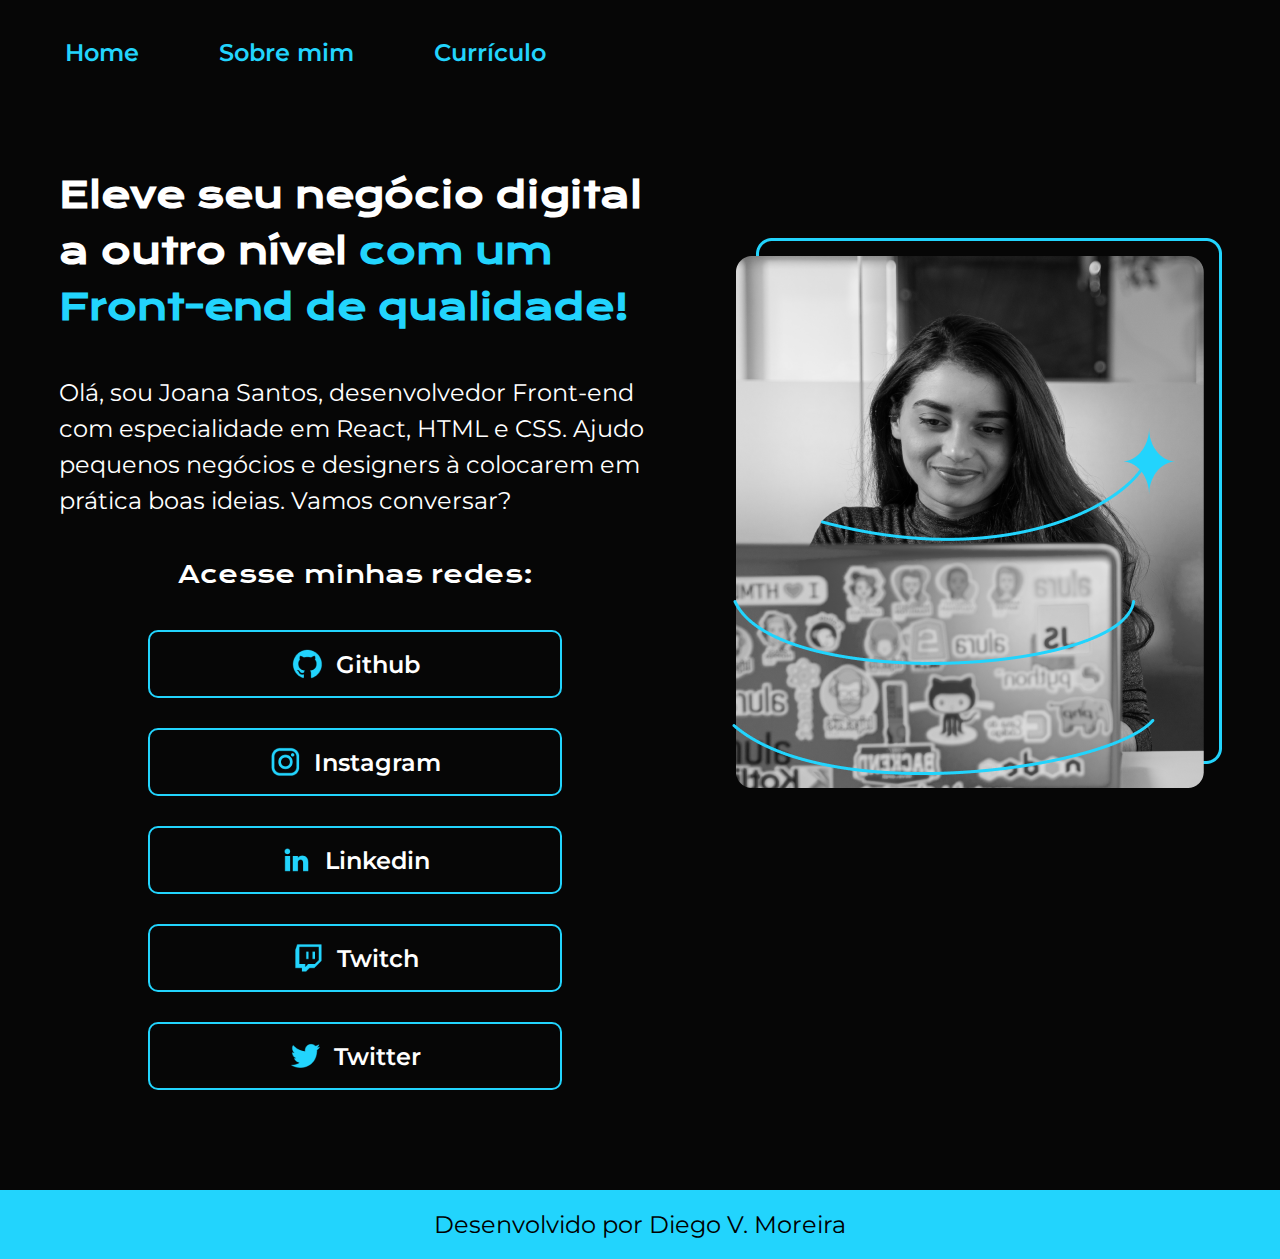
<file: index.html>
<!DOCTYPE html>
<html lang="pt-br">
<head>
    <meta charset="UTF-8">
    <meta http-equiv="X-UA-Compatible" content="IE=edge">
    <meta name="viewport" content="width=device-width, initial-scale=1.0">
    <title>Portifólio - Diego V.</title>
    <link rel="stylesheet" href="./styles/style.css">
</head>
<body>
    <header class="cabecalho">
        <navibar class="navegacao">
            <a class="navegacao__links" href="index.html">Home</a>
            <a class="navegacao__links" href="about.html">Sobre mim</a>
            <a class="navegacao__links" href="curriculo.html">Currículo</a>
        </navibar>
    </header>
    <main class="conteudo">
        <section class="apresentacao">
            <h1 class="apresentacao__titulo">Eleve seu negócio digital a outro nível <strong class="destaque-titulo">com um Front-end de qualidade!</strong></h1>
            <p class="apresentacao__texto">Olá, sou Joana Santos, desenvolvedor Front-end com especialidade em React, HTML e CSS. Ajudo pequenos negócios e designers à colocarem em prática boas ideias. Vamos conversar?</p>
            <p class="apresentacao__links__titulo">Acesse minhas redes:</p>
            <div class="apresentacao__links">
                <a class="apresentacao__links__link" href="https://www.github.com" target="blank"> <!--target="blank" abrir link em uma nova-->
                    <img src="./assets/github.png">
                    Github
                </a>
                <a class="apresentacao__links__link" href="https://www.instagram.com" target="blank">
                    <img src="./assets/instagram.png">
                    Instagram
                </a>
                <a class="apresentacao__links__link" href="https://www.linkedin.com/" target="blank">
                    <img src="./assets/linkedin.png">
                    Linkedin
                </a>
                <a class="apresentacao__links__link" href="https://www.twitch.tv" target="blank">
                    <img src="./assets/twitch.png">    
                    Twitch
                </a>
                <a class="apresentacao__links__link" href="https://www.twitter.com" target="blank">
                    <img src="./assets/twitter.png">
                    Twitter
                </a>
            </div>
        </section>
        <img class="foto" src="./assets/Imagem.png" alt="Foto da Joana">

    </main>
    <footer class="rodape">
        <p class="rodape__texto">Desenvolvido por Diego V. Moreira</p>
    </footer>
</body>
</html>
</file>
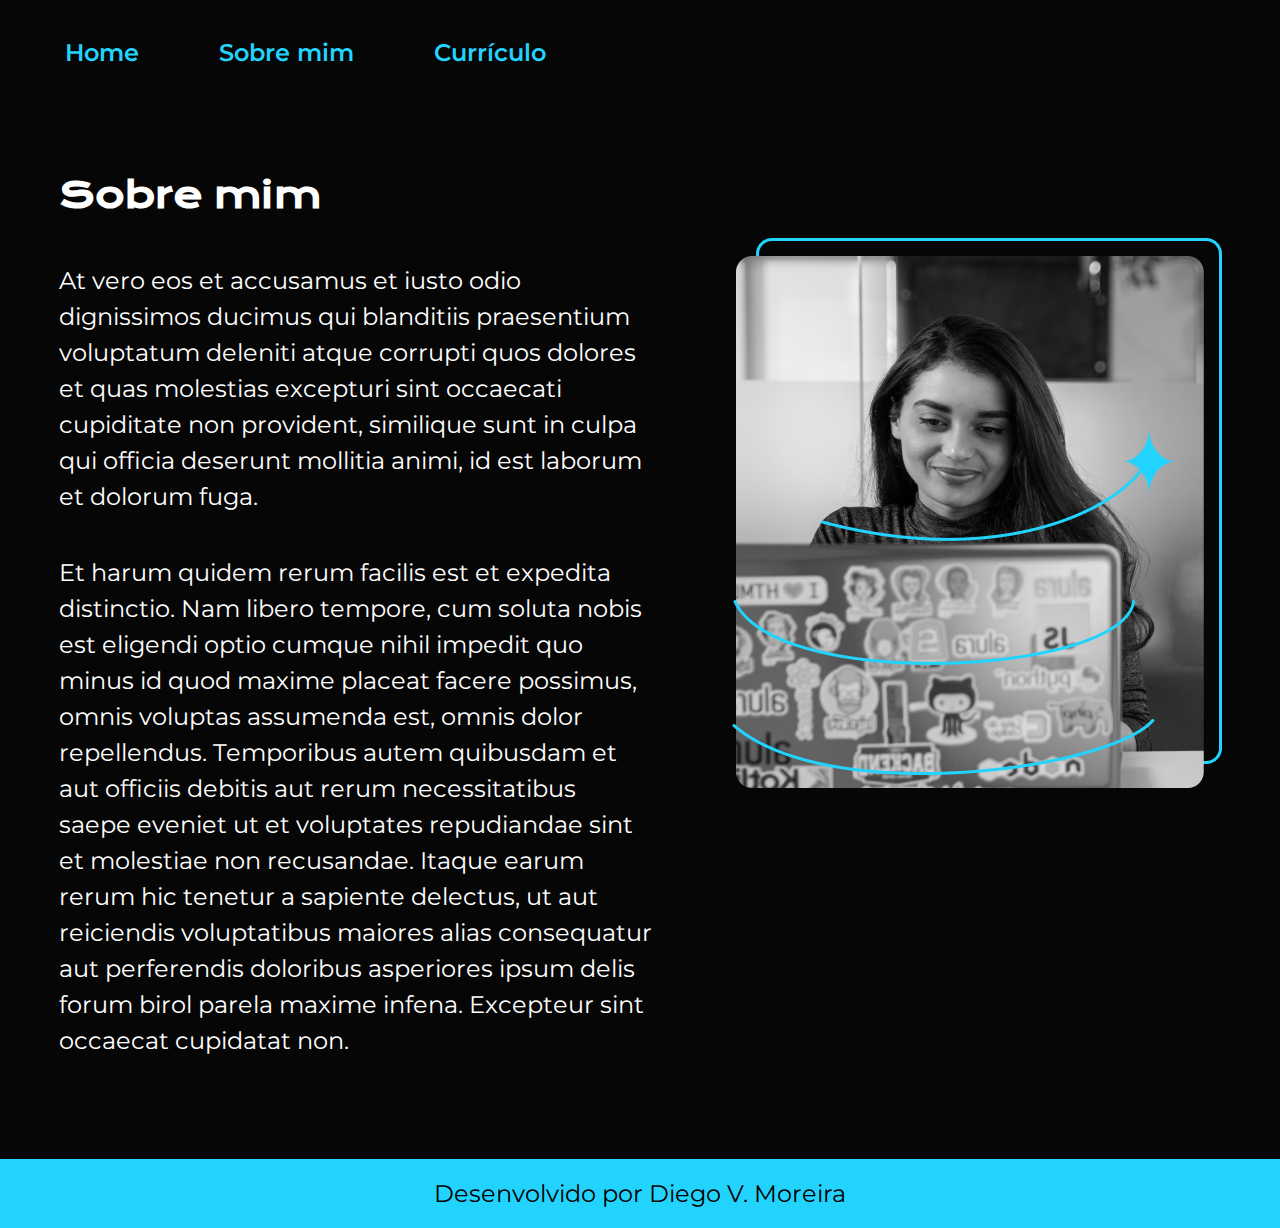
<file: about.html>
<!DOCTYPE html>
<html lang="pt-br">
<head>
    <meta charset="UTF-8">
    <meta http-equiv="X-UA-Compatible" content="IE=edge">
    <meta name="viewport" content="width=device-width, initial-scale=1.0">
    <title>Portifólio - Diego V.</title>
    <link rel="stylesheet" href="./styles/style.css">
</head>
<body>
    <header class="cabecalho">
        <navibar class="navegacao">
            <a class="navegacao__links" href="index.html">Home</a>
            <a class="navegacao__links" href="about.html">Sobre mim</a>
            <a class="navegacao__links" href="curriculo.html">Currículo</a>
        </navibar>
    </header>
    <main class="conteudo">
        <section class="apresentacao">
            <h1 class="apresentacao__titulo">Sobre mim</h1>
            <p class="apresentacao__texto">At vero eos et accusamus et iusto odio dignissimos ducimus qui blanditiis praesentium voluptatum deleniti atque corrupti quos dolores et quas molestias excepturi sint occaecati cupiditate non provident, similique sunt in culpa qui officia deserunt mollitia animi, id est laborum et dolorum fuga.</p>
            <p class="apresentacao__texto">Et harum quidem rerum facilis est et expedita distinctio. Nam libero tempore, cum soluta nobis est eligendi optio cumque nihil impedit quo minus id quod maxime placeat facere possimus, omnis voluptas assumenda est, omnis dolor repellendus. Temporibus autem quibusdam et aut officiis debitis aut rerum necessitatibus saepe eveniet ut et voluptates repudiandae sint et molestiae non recusandae. Itaque earum rerum hic tenetur a sapiente delectus, ut aut reiciendis voluptatibus maiores alias consequatur aut perferendis doloribus asperiores ipsum delis forum birol parela maxime infena. Excepteur sint occaecat cupidatat non.</p>
        </section>
        <img class="foto" src="./assets/Imagem.png" alt="imagem do Dev">

    </main>
    <footer class="rodape">
        <p class="rodape__texto">Desenvolvido por Diego V. Moreira</p>
    </footer>
</body>
</html>
</file>
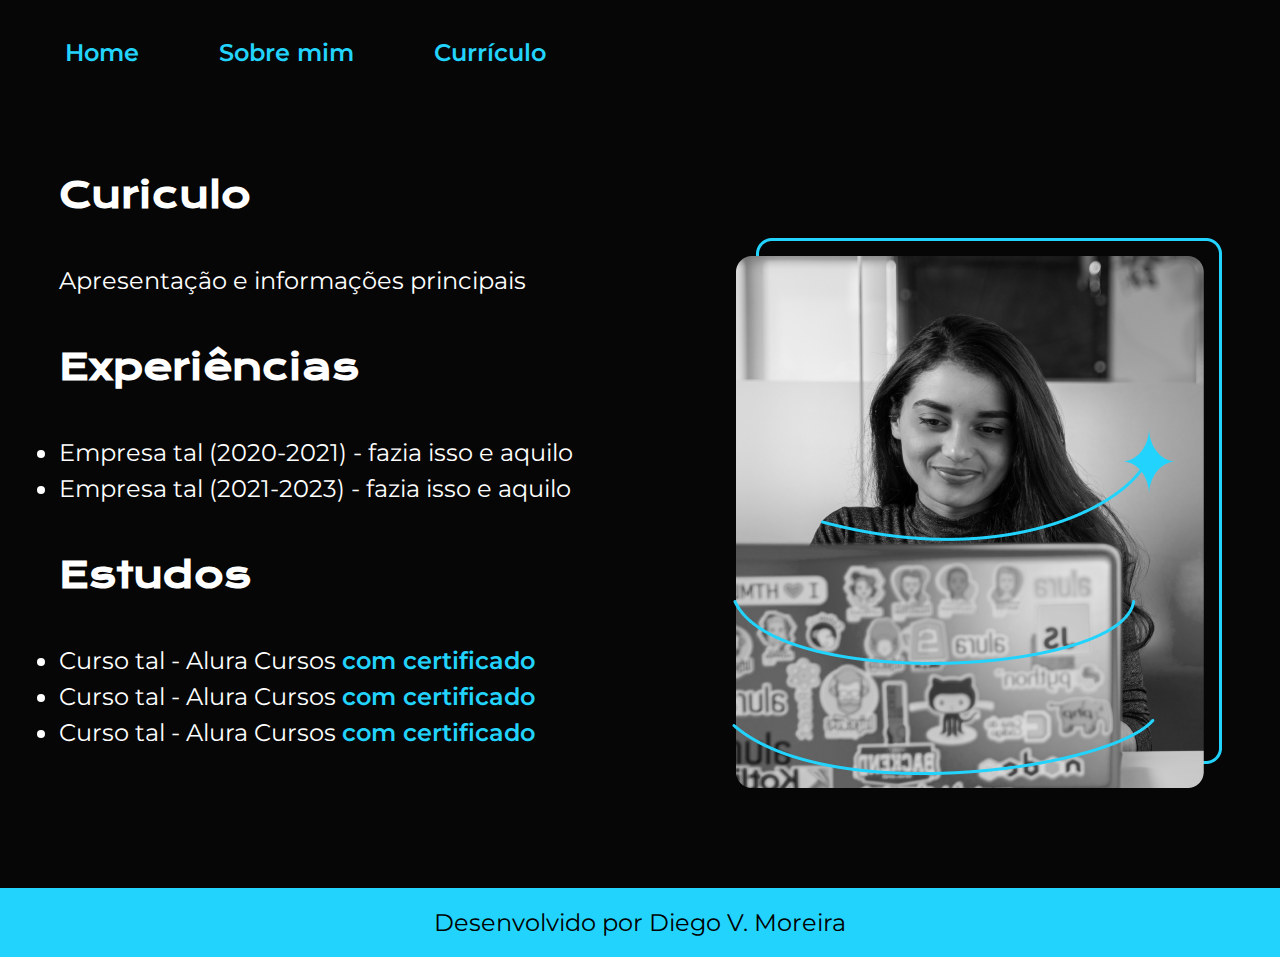
<file: curriculo.html>
<!DOCTYPE html>
<html lang="pt-br">
<head>
    <meta charset="UTF-8">
    <meta http-equiv="X-UA-Compatible" content="IE=edge">
    <meta name="viewport" content="width=device-width, initial-scale=1.0">
    <title>Portifólio - Diego V.</title>
    <link rel="stylesheet" href="./styles/style.css">
</head>
<body>
    <header class="cabecalho">
        <navibar class="navegacao">
            <a class="navegacao__links" href="index.html">Home</a>
            <a class="navegacao__links" href="about.html">Sobre mim</a>
            <a class="navegacao__links" href="curriculo.html">Currículo</a>
        </navibar>
    </header>
    <main class="conteudo">
        <section class="apresentacao">
            <h1 class="apresentacao__titulo">Curiculo</h1>
            <p class="apresentacao__texto">Apresentação e informações principais</p>
            <h2 class="apresentacao__titulo">Experiências</h2>
            <ul class="apresentacao__texto">
                <li>Empresa tal (2020-2021) - fazia isso e aquilo</li>
                <li>Empresa tal (2021-2023) - fazia isso e aquilo</li>
            </ul>
            <h2 class="apresentacao__titulo">Estudos</h2>
            <ul class="apresentacao__texto">
                <li>Curso tal - Alura Cursos <a class="navegacao__links" href="https://alura.com.br" target="blank">com certificado</a></li>
                <li>Curso tal - Alura Cursos <a class="navegacao__links" href="https://alura.com.br" target="blank">com certificado</a></li>
                <li>Curso tal - Alura Cursos <a class="navegacao__links" href="https://alura.com.br" target="blank">com certificado</a></li>
               
            </ul>


            
        </section>
        <img class="foto" src="./assets/Imagem.png" alt="imagem do Dev">

    </main>
    <footer class="rodape">
        <p class="rodape__texto">Desenvolvido por Diego V. Moreira</p>
    </footer>
</body>
</html>
</file>
<file: styles/style.css>
@import url('https://fonts.googleapis.com/css2?family=Krona+One&family=Montserrat:wght@400;600&display=swap');

* {
    margin: 0;
    padding: 0;
}

:root { /*Variáveis com as cores e fontes do projeto*/
    --bg-color: #060606; /*Primária*/
    --font-color: #ffffff; /*Secundária*/
    --highlight-color: #22d4fd; /*Terciária*/
    --hover-color: #272727; /*Ao passar o mouse*/
    --font1: 'Krona One', sans-serif;/*titulos*/
    --font2: 'Montserrat', sans-serif;/*textos*/
}

body {
    background-color: var(--bg-color);
    box-sizing: border-box;
}

.cabecalho {
    display: flex;
    justify-content: center;
    /* padding-left: 12.25%; */
    padding-top: 3%;
}

.navegacao {
    width: 1150px; /*largura definida para que os itens fiquem sempre alinhados ao centro*/
    display: flex;
    gap: 80px;
}

.navegacao__links {
    font-family: var(--font2);
    font-weight: 600;
    color: var(--highlight-color);
    text-decoration: none;
    font-size: 1.5rem;
}

.conteudo {
    display: flex;
    justify-content: center;
    align-items: flex-start;
    padding: 100px 0px;
    gap: 80px;
}

.apresentacao {
    box-sizing: border-box;
    width: 593px;
    display:flex;
    flex-direction: column;
    justify-content: center;
    gap: 40px;
}

.apresentacao__titulo {
    font-family: var(--font1);
    color: var(--font-color);
    font-size: 2.25rem;
    line-height: 56px;
}

.destaque-titulo {
    color: var(--highlight-color);
}

.apresentacao__texto {
    font-family: var(--font2);
    color: var(--font-color);
    font-size: 1.5rem;
    line-height: 2.25rem;
}

.apresentacao__links {
    display: flex;
    flex-direction: column;
    align-items: center;
    gap: 30px;
}

.apresentacao__links__titulo {
    font-family: var(--font1);
    color: var(--font-color);
    text-align: center;
    font-size: 1.5rem;
    font-weight: 400px; 
}

.apresentacao__links__link {
    text-decoration: none;
    font-family: var(--font2);
    font-weight: 600;
    font-size: 1.5rem;
    text-align: center;
    color:var(--font-color);
    border: var(--highlight-color) 2px solid;
    width: 378px;
    padding: 16px;
    border-radius: 10px;
    display: flex;
    justify-content: center;
    align-items: center;
    gap: 12px;
}

.apresentacao__links__link:hover {
    background-color: var(--hover-color);
}

.foto {
    padding-top: 5.5%;
}

.rodape {
    background-color: var(--highlight-color);
    font-family: var(--font2);
    font-size: 1.5rem;
    text-align: center;
    padding: 20px;
}

@media (max-width: 720px) {
    .navegacao {
        width: 80%;
        justify-content: center;
        gap: 15px 40px;
        padding: 10%;
        flex-wrap: wrap;

    }
    .conteudo {
        flex-direction: column-reverse;
        justify-content: center;
        align-items: center;
        padding: 5%;
    }
    .apresentacao{
        width: 84%;
    }
    .apresentacao__titulo {
        font-size: 2rem;
    }
    .foto {
        width: 70%;
    }
    .apresentacao__links__titulo {
        padding: 5% 0%;
    }
    .apresentacao__links {
        padding: 0% 0% 20% 0%;
    }
    .apresentacao__links__link {
        width: 70%;
    }
}
</file>
